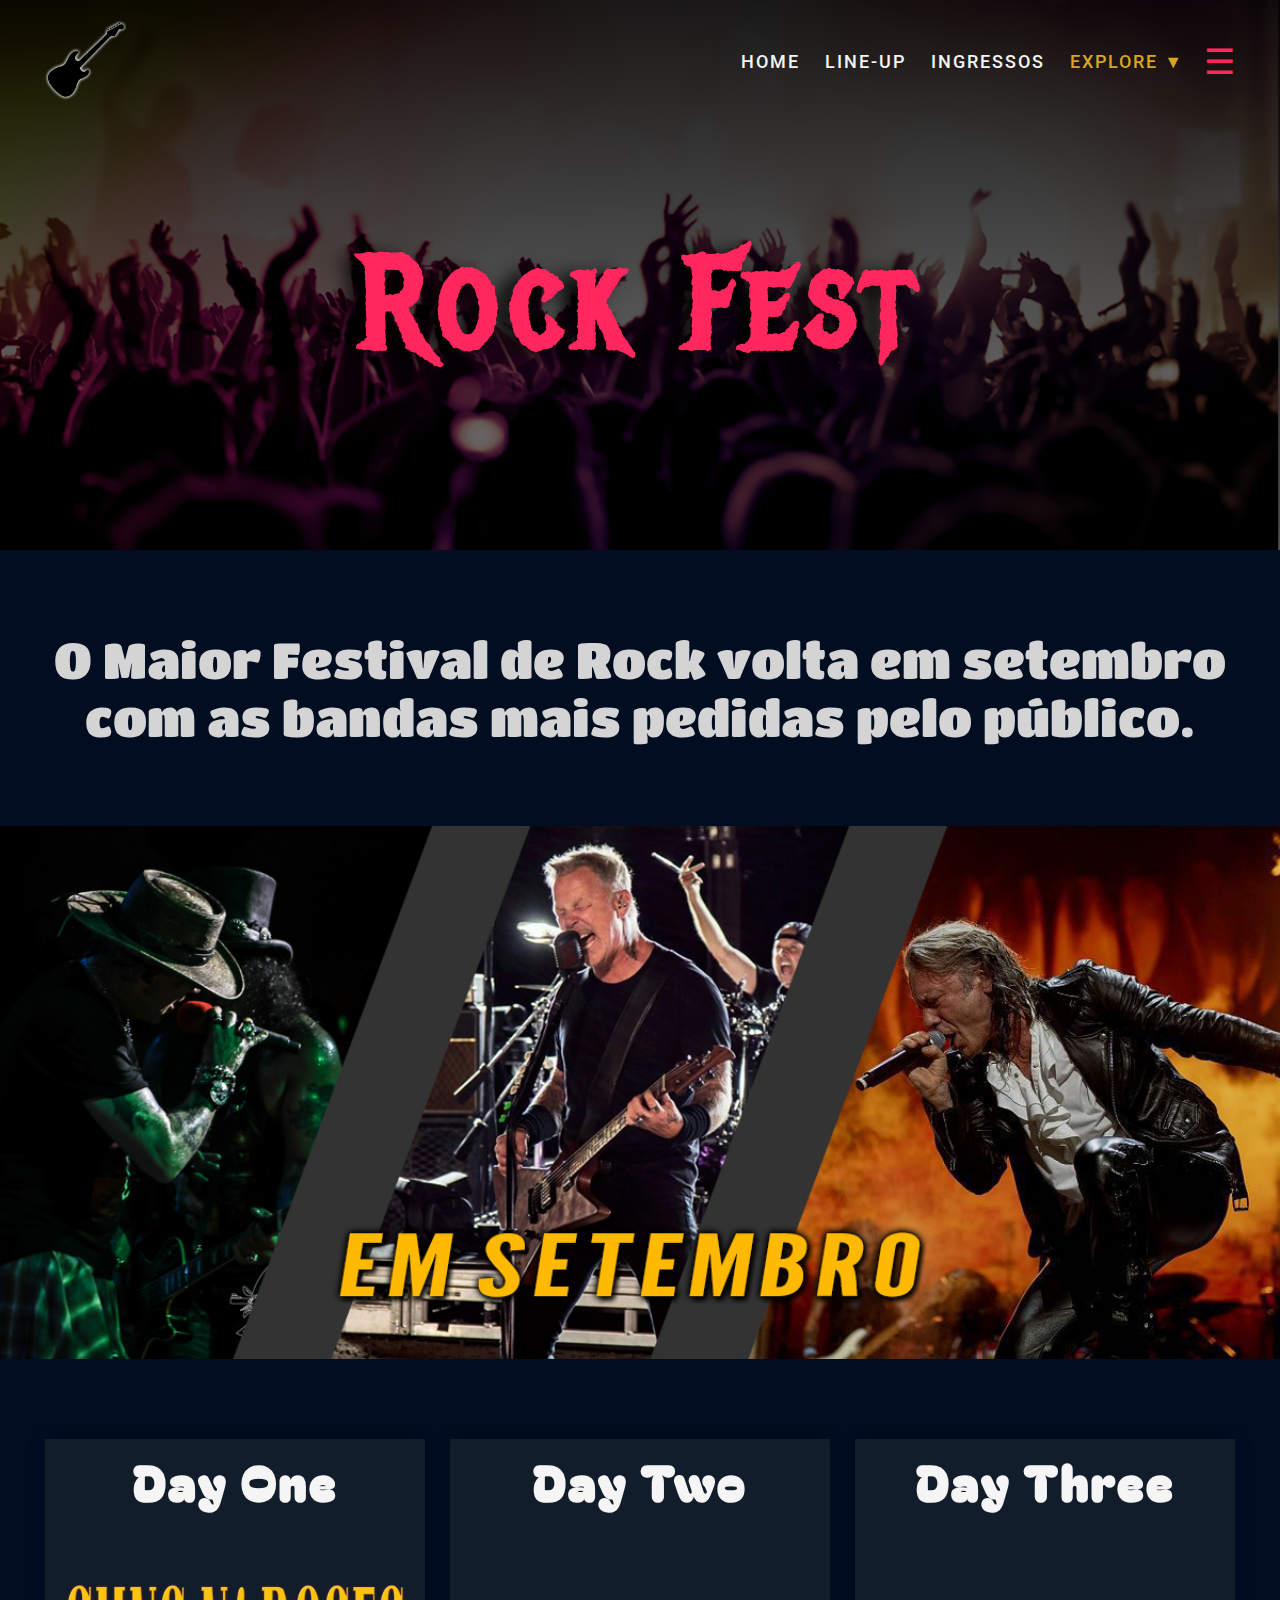
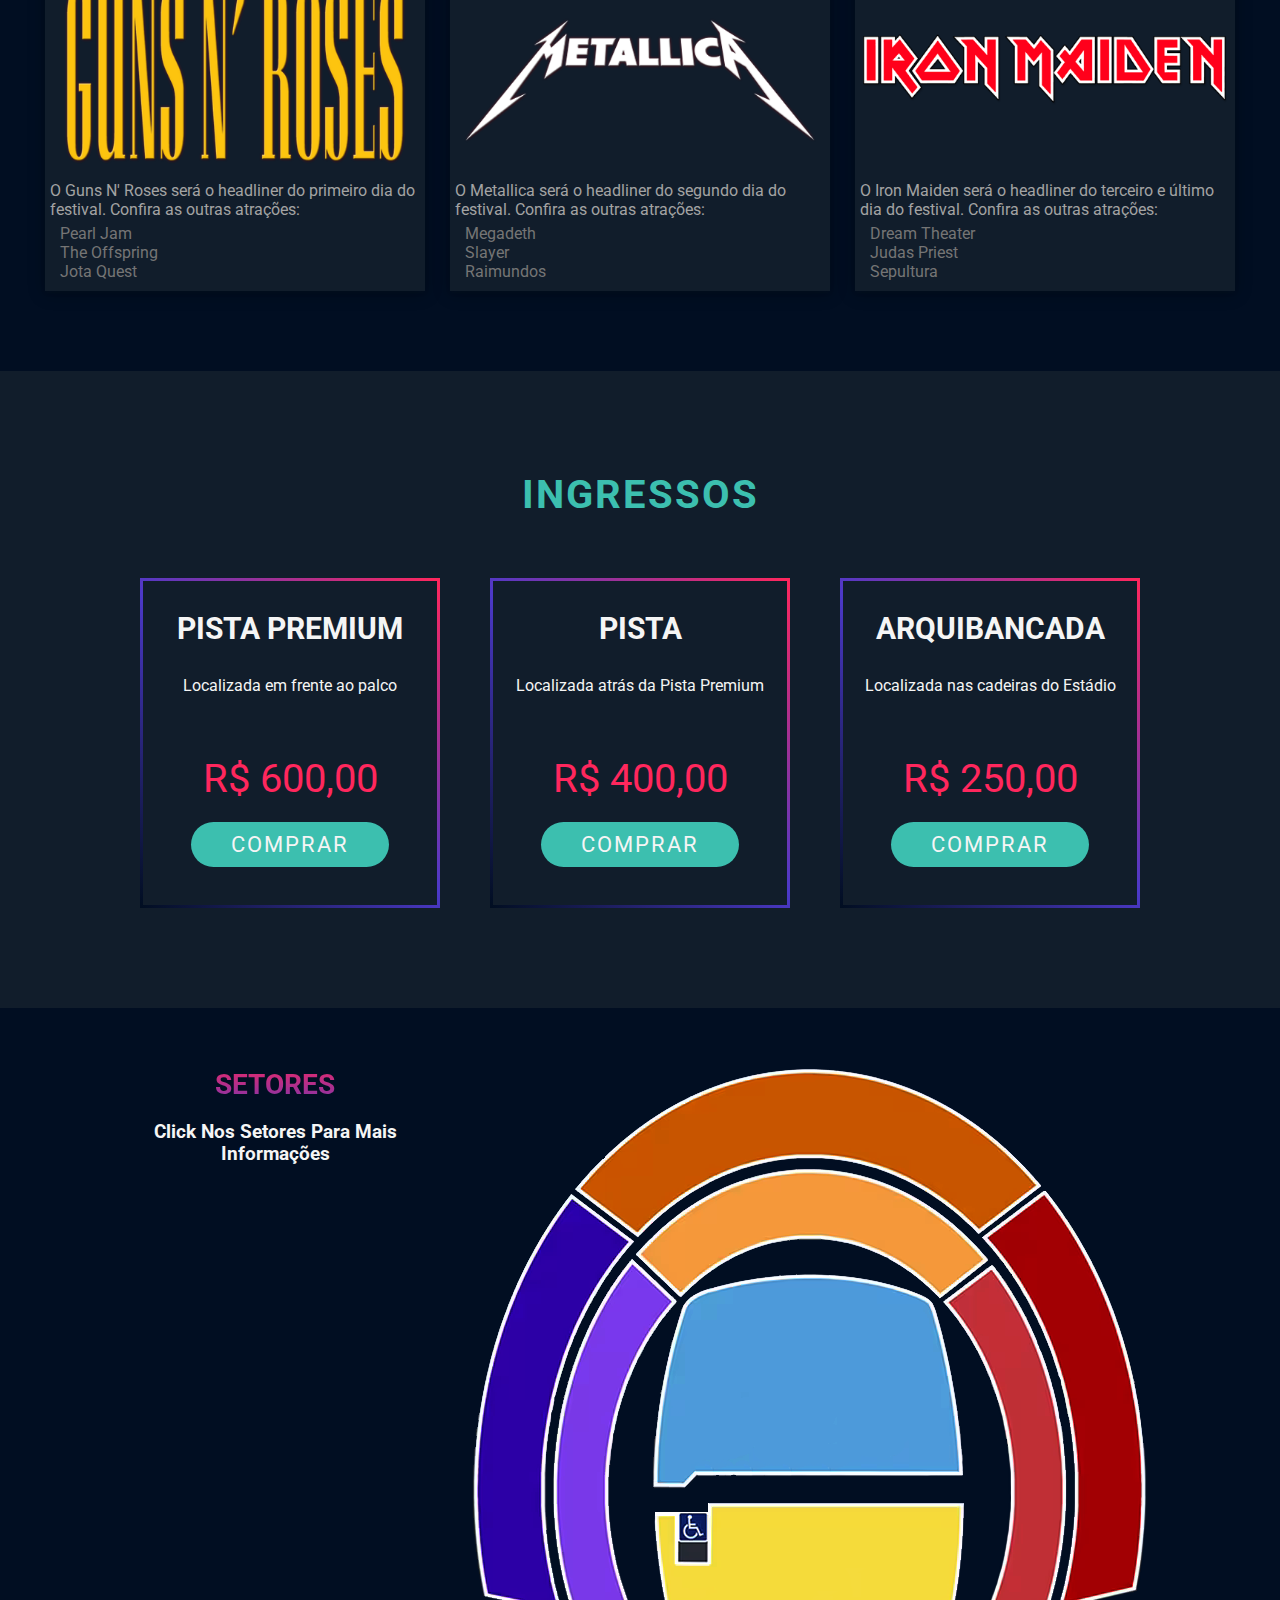
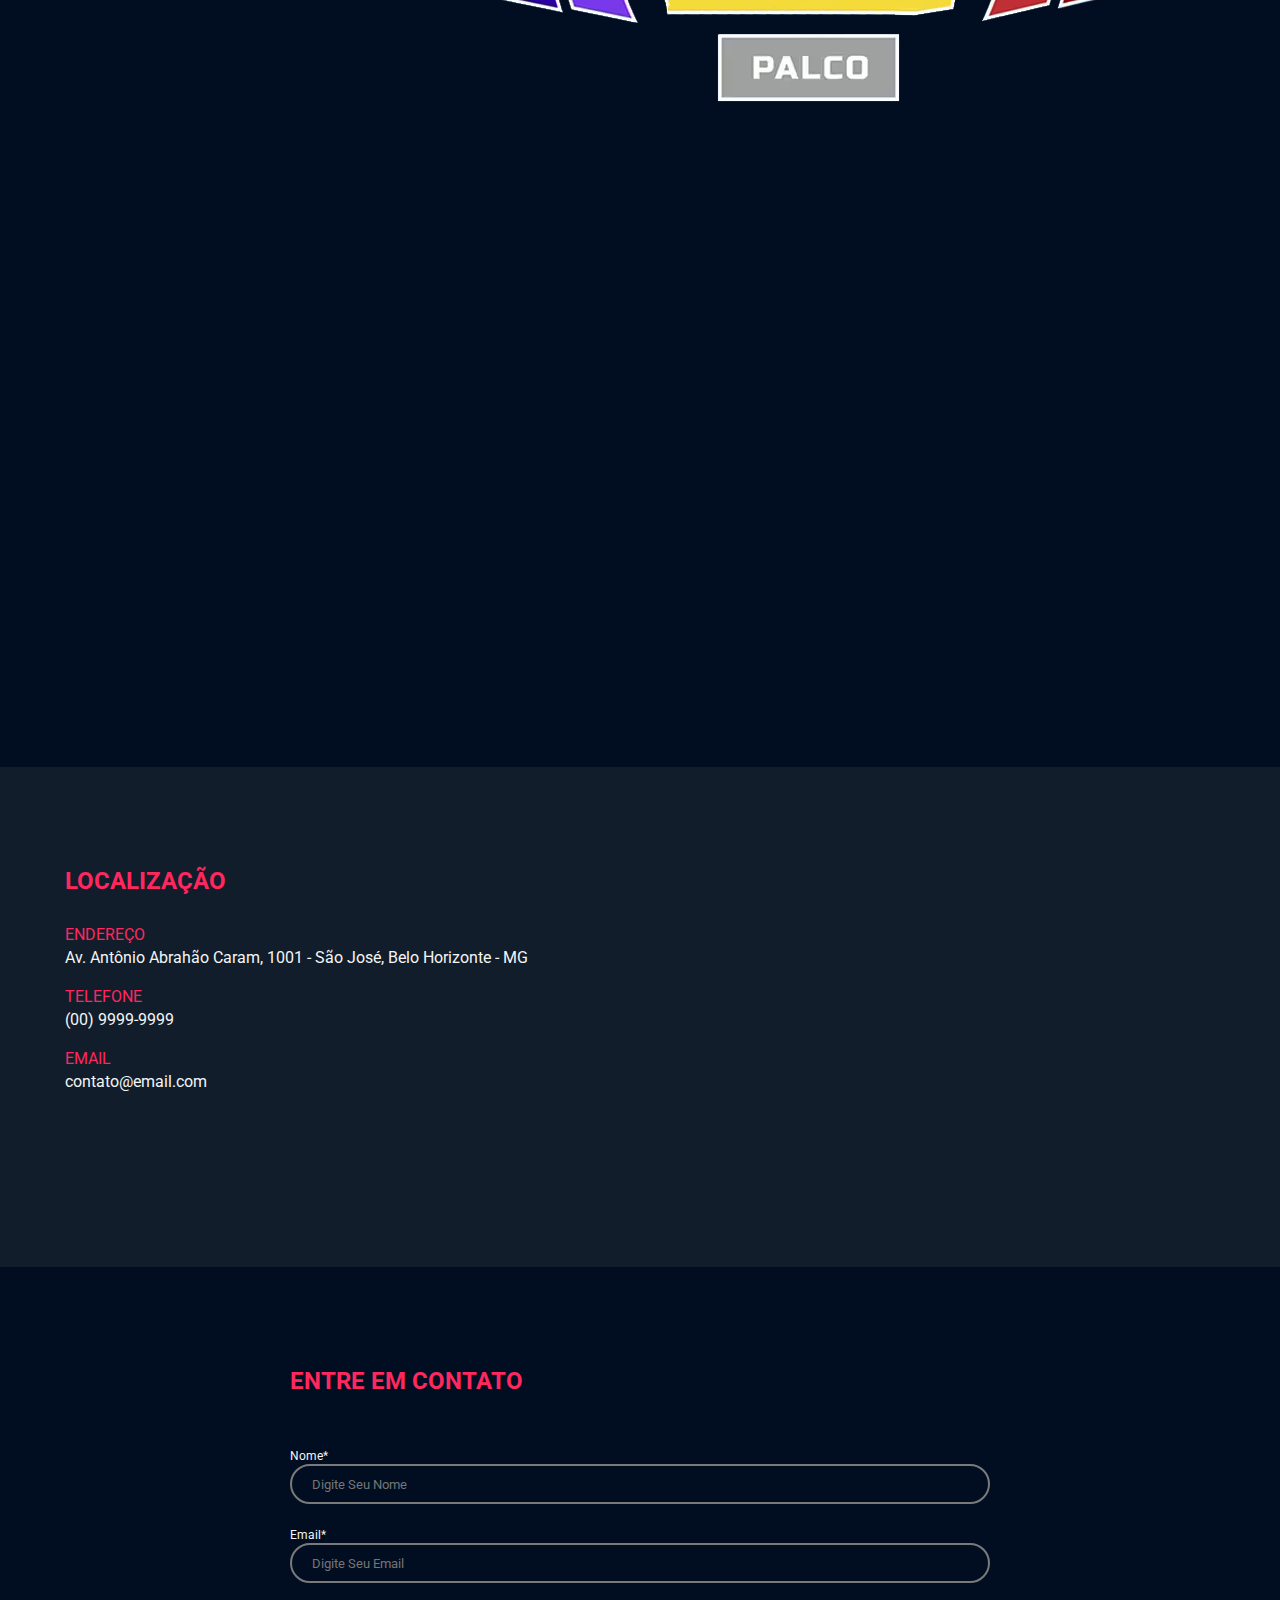
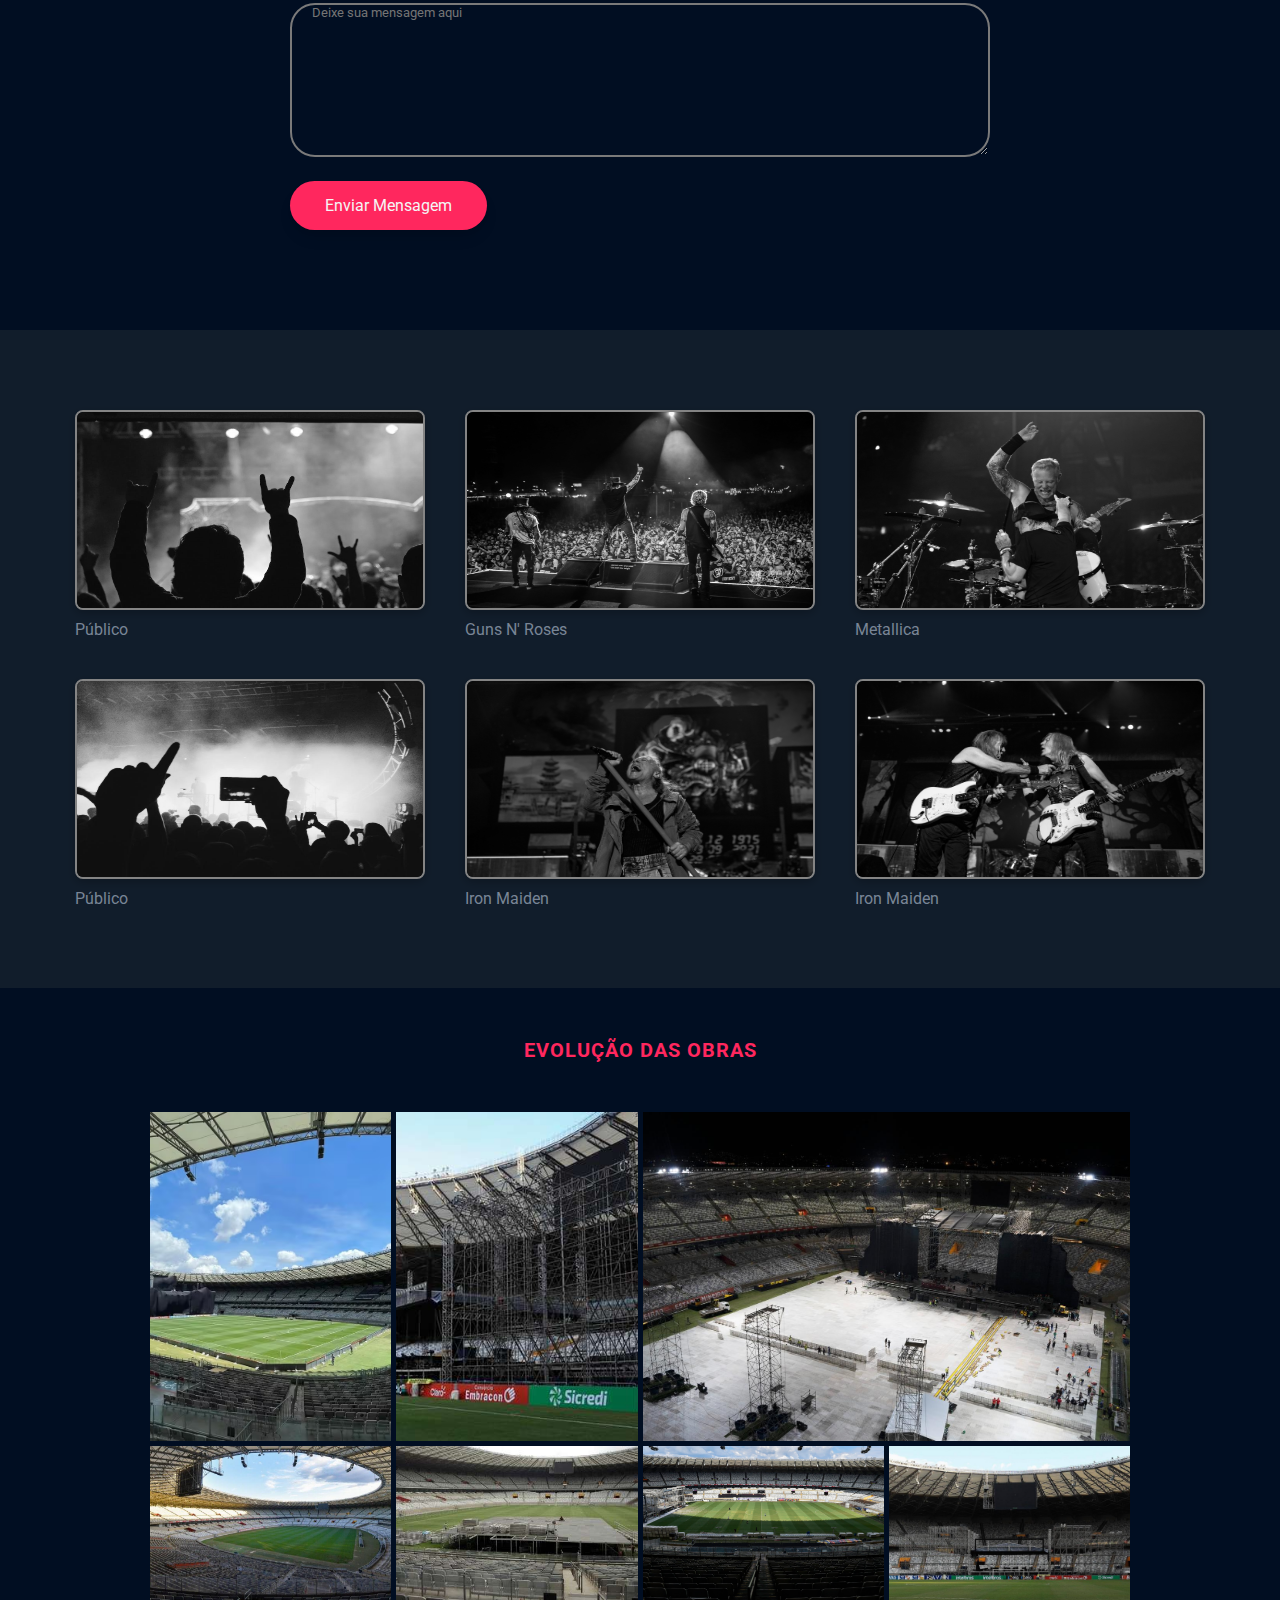
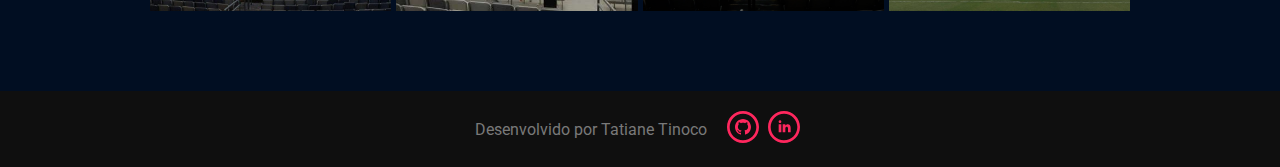
<file: index.html>
<!DOCTYPE html>
<html lang="pt-br">
<head>
  <meta charset="UTF-8">
  <meta name="viewport" content="width=device-width, initial-scale=1.0">
  <link rel="stylesheet" href="./assests/css/responsive.css">
  <link rel="stylesheet" href="./assests/css/style.css">
  <script src="./assests/js/script.js" defer></script>
  <meta name='description' content='O Maior Festival De Rock Do País'>
  <meta name='keywords' content='musica, festival, rock'>
  <meta name='robots' content='index, nofollow'>
  <meta name="author" content="Tatiane Tinoco">
  <title>Rock Fest</title>
</head>
<body>
  <header class="header">
    <section class="header__nav" id="home">
      <div class="header__logo">
        <a href="./index.html"><img class="logo__img" src="./assests/img/logotipo.png" alt="logotipo"></a>
      </div>

      <div class="menu__content">
        <nav id="menu" class="header__menu menu-show">
          <ul class="header_links">
            <li class="header__menu__link"><a href="#home">Home</a></li>
            <li class="header__menu__link"><a href="#bandas">Line-Up</a></li>
            <li class="header__menu__link"><a href="#ingressos">Ingressos</a></li>
            <div class="dropdown">
              <li class="header__menu__link" ><a class="drop__menu" href="#">Explore &#9660;</a></li>
              <div class="dropdown-content">
                <li class="drop__menu__itens"><a href="#local">Local</a></li>
                <li class="drop__menu__itens"><a href="#mapa">Mapa Do Show</a></li>
                <li class="drop__menu__itens"><a href="#fotos">Galeria</a></li>
                <li class="drop__menu__itens"><a href="#contato">Contato</a></li>
              </div>
            </div>
          </ul>
        </nav>
        <div class="menu-icon" onclick="mostrarMenu()">&#9776;</div>
      </div>
    </section>

    <section class="header__title">
      <h1 id="titulo">
        Rock Fest
      </h1>
    </section>

  </header>

  <main class="main">

    <section class="intro">
      <div class="intro__texto">
        <p>O Maior Festival de Rock volta em setembro com as bandas mais pedidas pelo público.</p>
      </div>
      <div class="w3-content w3-section" >
        <img class="mySlides" src="./assests/img/img-banner-01.jpg" style="width:100%">
        <img class="mySlides" src="./assests/img/img-banner-02.jpg" style="width:100%">
        <img class="mySlides" src="./assests/img/img-banner-03.jpg" style="width:100%">
      </div>
    </section>

    <section class="lineup" id="bandas">
      <div class="lineup__conteudo">
        <div class="lineup__card">
          <h2 class="lineup__title">Day One</h2>
          <div>
            <img class="lineup__img" src="./assests/img/img-band-guns-n-roses.png" alt="Logo Banda Guns N' Roses">
            <p class="lineup__description">O Guns N' Roses será o headliner do primeiro dia do festival. Confira as outras atrações:</p>
            <ul class="lineup__lista">
              <li>Pearl Jam</li>
              <li>The Offspring</li>
              <li>Jota Quest</li>
            </ul>
          </div>
        </div>
  
        <div class="lineup__card">
          <h2 class="lineup__title">Day Two</h2>
          <div>
            <img class="lineup__img" src="./assests/img/img-band-metallica.png" alt="Logo Banda Metallica">
            <p class="lineup__description">O Metallica será o headliner do segundo dia do festival. Confira as outras atrações:</p>
            <ul class="lineup__lista">
              <li>Megadeth</li>
              <li>Slayer</li>
              <li>Raimundos</li>
            </ul>
          </div>
        </div>
  
        <div class="lineup__card">
          <h2 class="lineup__title">Day Three</h2>
          <div>
            <img class="lineup__img" src="./assests/img/img-band-iron-maiden.png" alt="Logo Banda Metallica">
            <p class="lineup__description">O Iron Maiden será o headliner do terceiro e último dia do festival. Confira as outras atrações:</p>
            <ul class="lineup__lista">
              <li>Dream Theater</li>
              <li>Judas Priest</li>
              <li>Sepultura</li>
            </ul>
          </div>
        </div>
      </div>
    </section>

    <section class="ingresso" id="ingressos">
      <h2 class="ingresso__title">Ingressos</h2>

      <div class="ingresso__cards">
        <div class="ingresso__conteudo">
          <h3 class="ingresso__tipo">Pista Premium</h3>
          <P class="ingresso__descricao">Localizada em frente ao palco</P>
          <p class="ingresso__valor">R$ 600,00</p>
          <button class="ingresso__btn"><a href="https://www.ingresso.com/" target="_blank" rel="noopener noreferrer">Comprar</a></button>
        </div>
  
        <div class="ingresso__conteudo">
          <h3 class="ingresso__tipo">Pista</h3>
          <P class="ingresso__descricao">Localizada atrás da Pista Premium</P>
          <p class="ingresso__valor">R$ 400,00</p>
          <button class="ingresso__btn"><a href="https://www.ingresso.com/" target="_blank" rel="noopener noreferrer">Comprar</a></button>
        </div>
  
        <div class="ingresso__conteudo">
          <h3 class="ingresso__tipo">Arquibancada</h3>
          <P class="ingresso__descricao">Localizada nas cadeiras do Estádio</P>
          <p class="ingresso__valor">R$ 250,00</p>
          <button class="ingresso__btn"><a href="https://www.ingresso.com/" target="_blank" rel="noopener noreferrer">Comprar</a></button>
        </div>
      </div>
    </section>

    <section id="mapa" class="mapa__show">

      <div class="mapa__show__content">
        <iframe class="mapa__show__iframe" src="./mapa.html" frameborder="0" name="janela" scrolling="no"></iframe>
        <div>
          <figure class="mapa__show__img">
            <img src="./assests/img/mapa-do-palco.png" alt="Mapa de setores do show" usemap="#mapaDoShow">
          </figure>
          
          <map name="mapaDoShow">
            <area shape="rect" coords="195,450,490,558" href="./mapa.html#setor__premium" alt="Setor Pista Premium" title="Pista Premium" target="janela">
            <area shape="rect" coords="212,244,465,409" href="./mapa.html#setor__pista" alt="Setor Pista" title="Pista" target="janela">
            <area shape="poly" coords="528,208,592,358,587,541,515,560,545,378,483,242" href="./mapa.html#setor__cadeira__infLeste" alt="Setor Cadeira Inferior Leste" title="Cadeira Inferior Leste" target="janela">
            <area shape="poly" coords="208,244,145,294,169,557,102,548,92,370,163,200" href="./mapa.html#setor__cadeira__infOeste" alt="Setor Cadeira Inferior Oeste" title="Cadeira Inferior Oeste" target="janela">
            <area shape="poly" coords="580,138,670,310,676,533,590,548,620,419,583,270,522,177" href="./mapa.html#setor__cadeira__supLeste" alt="Cadeira Superior Leste" title="Cadeira Superior Leste" target="janela">
            <area shape="poly" coords="169,181,103,284,74,411,93,547,13,537,12,373,48,242,109,135" href="./mapa.html#setor__cadeira__supOeste" alt="Cadeira Superior Oeste" title="Cadeira Superior Oeste" target="janela">
            <area shape="poly" coords="176,194,281,119,406,118,523,201,475,242,390,183,298,179,216,238" href="./mapa.html#setor__cadeira__infNorte" alt="Cadeira Inferior Norte" title="Cadeira Inferior Norte" target="janela">
            <area shape="poly" coords="107,127,261,20,437,23,574,125,515,178,400,104,280,106,173,179" href="./mapa.html#setor__cadeira__supNorte" alt="Cadeira Superior Norte" title="Cadeira Superior Norte" target="janela">
          </map>
        </div>
      </div>

    </section>

    <section class="video">
      <div class="video__conteudo">
        <iframe width="100%" height="600" src="https://www.youtube.com/embed/vsnAY2Z748Q" title="YouTube video player" frameborder="0" allow="accelerometer; autoplay; clipboard-write; encrypted-media; gyroscope; picture-in-picture; web-share" allowfullscreen></iframe>
      </div>
    </section>
    
    <section class="local" id="local">
      <div class="local__conteudo">
        <div class="local__localizacao">
          <h2 class="local__titulo">Localização</h2>
            <div class="local__info">
              <p class="local__subtitulo">Endereço</p>
              <p>Av. Antônio Abrahão Caram, 1001 - São José, Belo Horizonte - MG</p>
            </div>
            <div class="local__info">
              <p class="local__subtitulo">Telefone</p>
              <p>(00) 9999-9999</p>
            </div>
            <div class="local__info">
              <p class="local__subtitulo">Email</p>
              <p>contato@email.com</p>
            </div>
        </div>
   
        <div class="local__mapa">
          <iframe src="https://www.google.com/maps/embed?pb=!1m18!1m12!1m3!1d3752.3872866559145!2d-43.97370642479117!3d-19.865861936314538!2m3!1f0!2f0!3f0!3m2!1i1024!2i768!4f13.1!3m3!1m2!1s0xa690f71348ff6d%3A0x35b9453242d27588!2zTWluZWlyw6Nv!5e0!3m2!1spt-BR!2sbr!4v1691377047409!5m2!1spt-BR!2sbr" width="100%" height="100%" style="border:0;" allowfullscreen="" loading="lazy" referrerpolicy="no-referrer-when-downgrade"></iframe>
        </div>
      </div>
    </section>

    <section class="contato" id="contato">
      <div class="contato__conteudo">
        <form action="">
          <h2 id="contato__titulo">Entre em contato</h2>
          <div>
            <label class="label__contato" for="nome">Nome*</label>
            <input class="input__contato" type="text" name="nome" id="nome" required minlength="4" maxlength="30" placeholder="Digite Seu Nome">
          </div>
          <div>
            <label class="label__contato" for="email" id="email">Email*</label>
            <input class="input__contato" type="email" name="email" id="email" required placeholder="Digite Seu Email">
          </div>
          <div>
            <textarea class="msg__contato" id="message" required minlength="30" maxlength="300" placeholder="Deixe sua mensagem aqui" cols="40" rows="10"></textarea>
          </div>
          <button id="btn__contato" type="submit">Enviar Mensagem</button>
        </form>
      </div>
     
    </section>

    <section class="galeria__fotos" id="fotos">
      <div class="galeria__container">
        <div>
          <img class="galeria__foto" src="./assests/img/img-galeria-foto01.jpeg" alt="público show de rock">
          <p class="desc__foto">Público</p>
        </div>
        <div>
          <img class="galeria__foto" src="./assests/img/img-galeria-foto02.jpg" alt="show do guns n roses">
          <p class="desc__foto">Guns N' Roses</p>
        </div>

        <div>
          <img class="galeria__foto" src="./assests/img/img-galeria-foto03.jpg" alt="show Metallica">
          <p class="desc__foto">Metallica</p>
        </div>
        
        <div>
          <img class="galeria__foto" src="./assests/img/img-galeria-foto04.jpeg" alt="público">
          <p class="desc__foto">Público</p>
        </div>
        
        <div>
          <img class="galeria__foto" src="./assests/img/img-galeria-foto05.jpg" alt="show iron maiden">
          <p class="desc__foto">Iron Maiden</p>
        </div>
        
        <div>
          <img class="galeria__foto" src="./assests/img/img-galeria-foto06.jpg" alt="show iron maiden">
          <p class="desc__foto">Iron Maiden</p>
        </div>
      </div>
    </section>

    <section class="grid__gallery">
      <h3 class="grid__gallery__titulo">Evolução Das Obras</h3>
      <div class="grid-container">
        <div class="item1"><img class="grid__gallery__img" src="./assests/img/img-mineirao-01.jpg" alt=""></div>
        <div class="item2"><img class="grid__gallery__img" src="./assests/img/img-mineirao-02.gif" alt=""></div>
        <div class="item3"><img class="grid__gallery__img" src="./assests/img/img-mineirao-03.jpg" alt=""></div>  
        <div class="item4"><img class="grid__gallery__img" src="./assests/img/img-mineirao-04.jpeg" alt=""></div>
        <div class="item5"><img class="grid__gallery__img" src="./assests/img/img-mineirao-05.jpg" alt=""></div>
        <div class="item6"><img class="grid__gallery__img" src="./assests/img/img-mineirao-06.jpg" alt=""></div> 
        <div class="item7"><img class="grid__gallery__img" src="./assests/img/img-mineirao-07.jpeg" alt=""></div> 
      </div>
    </section>

  </main>

  <footer class="footer">
    <div class="footer__desenvolvedora">
      Desenvolvido por Tatiane Tinoco
    </div>

    <div class="footer__social__media">
      <a href="https://github.com/tatianetinoco" target="_blank" class="footer__link" title="Me acompanhe no Github"><img class="icone" src="./assests/img/github.svg" alt=""></a>
      <a href="https://www.linkedin.com/in/tatianetinoco/" target="_blank" class="footer__link" title="Me acompanhe no linkedin"><img class="icone" src="./assests/img/linkedin.svg" alt=""></a>
    </div>
  </footer>
  
</body>
</html>
</file>
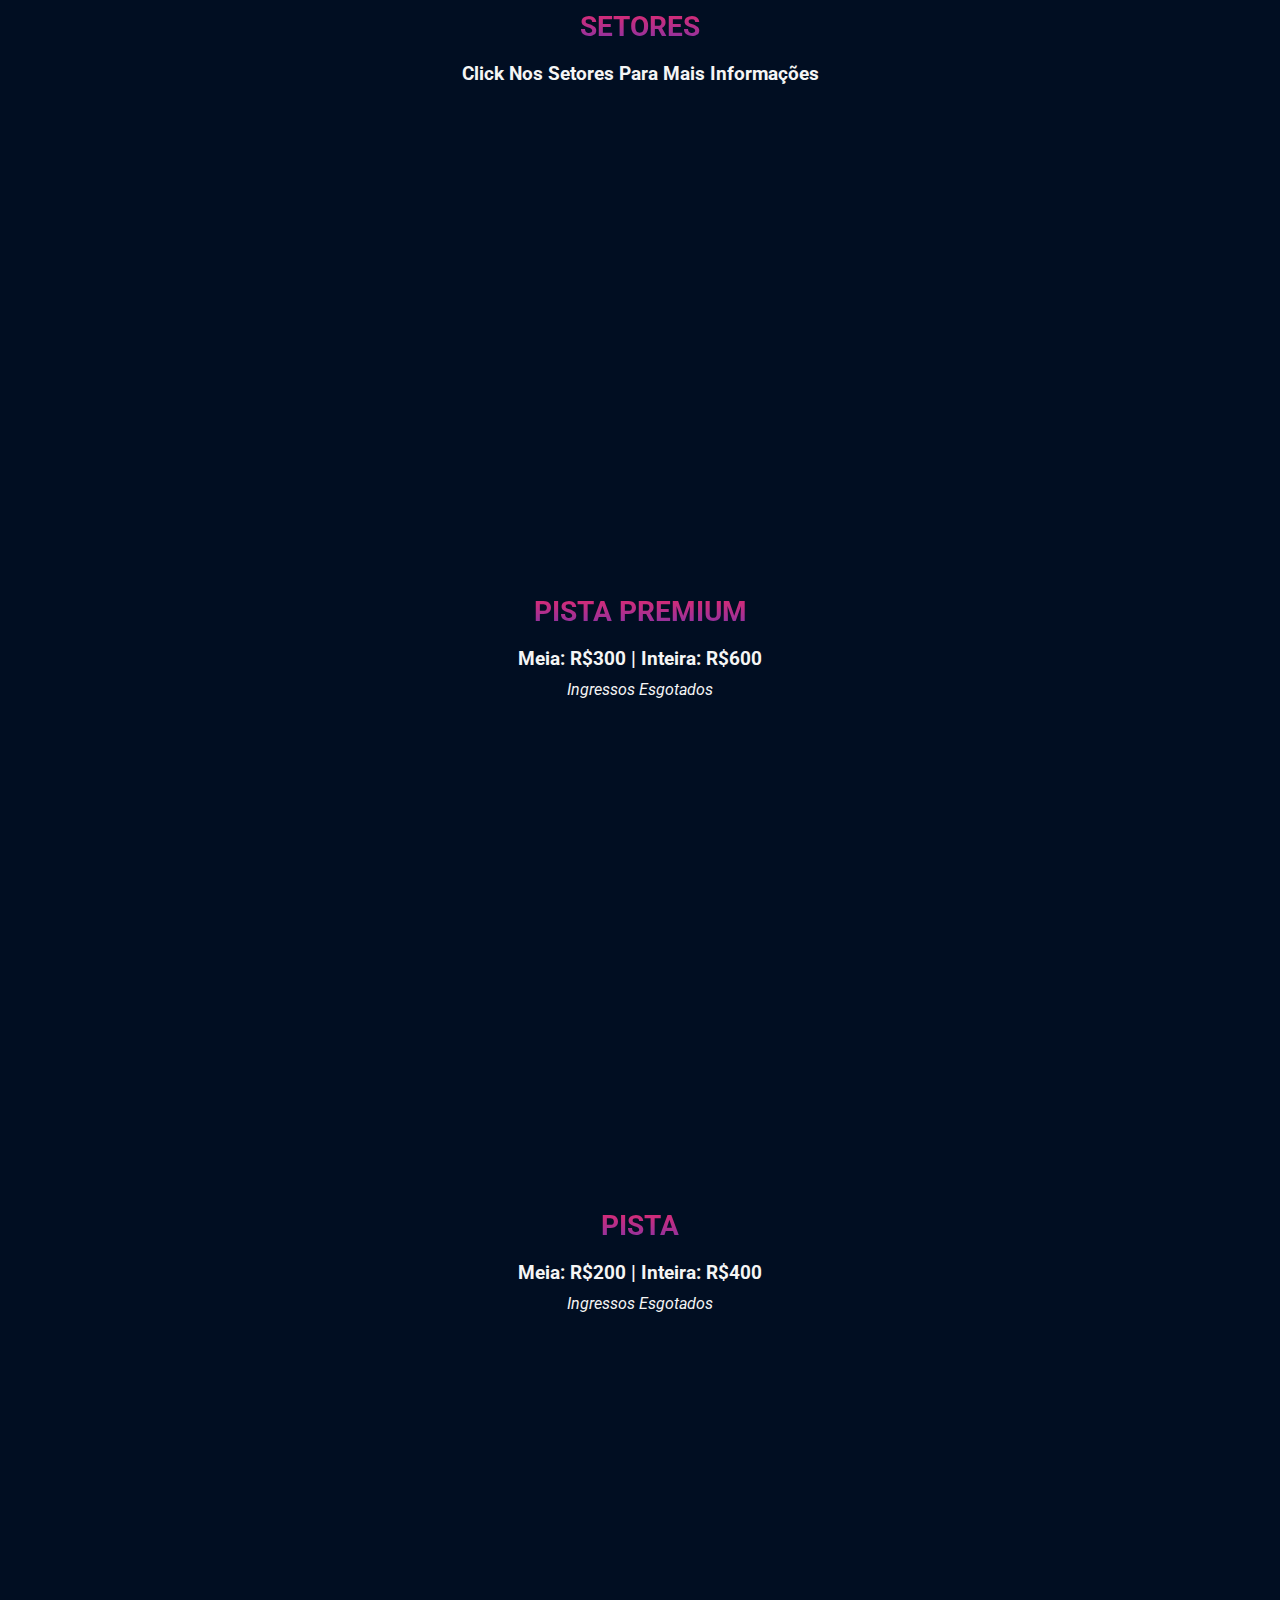
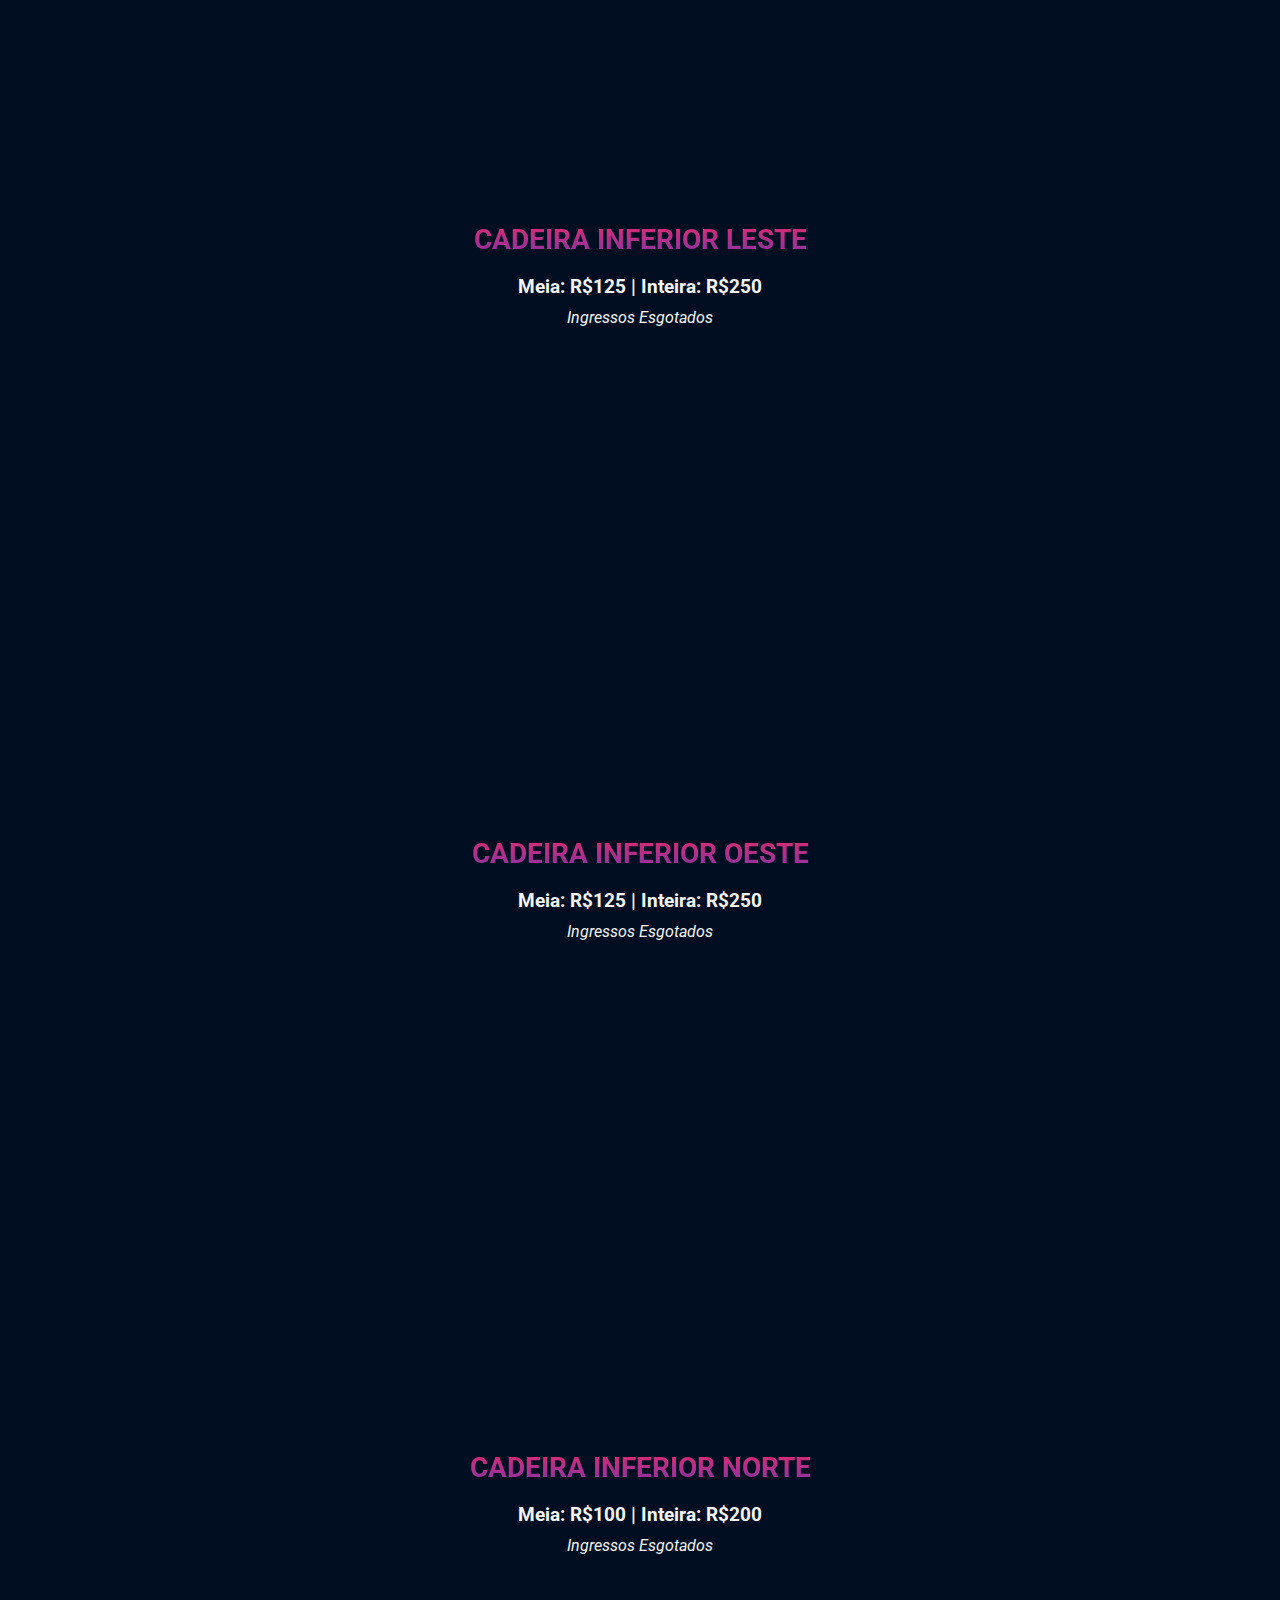
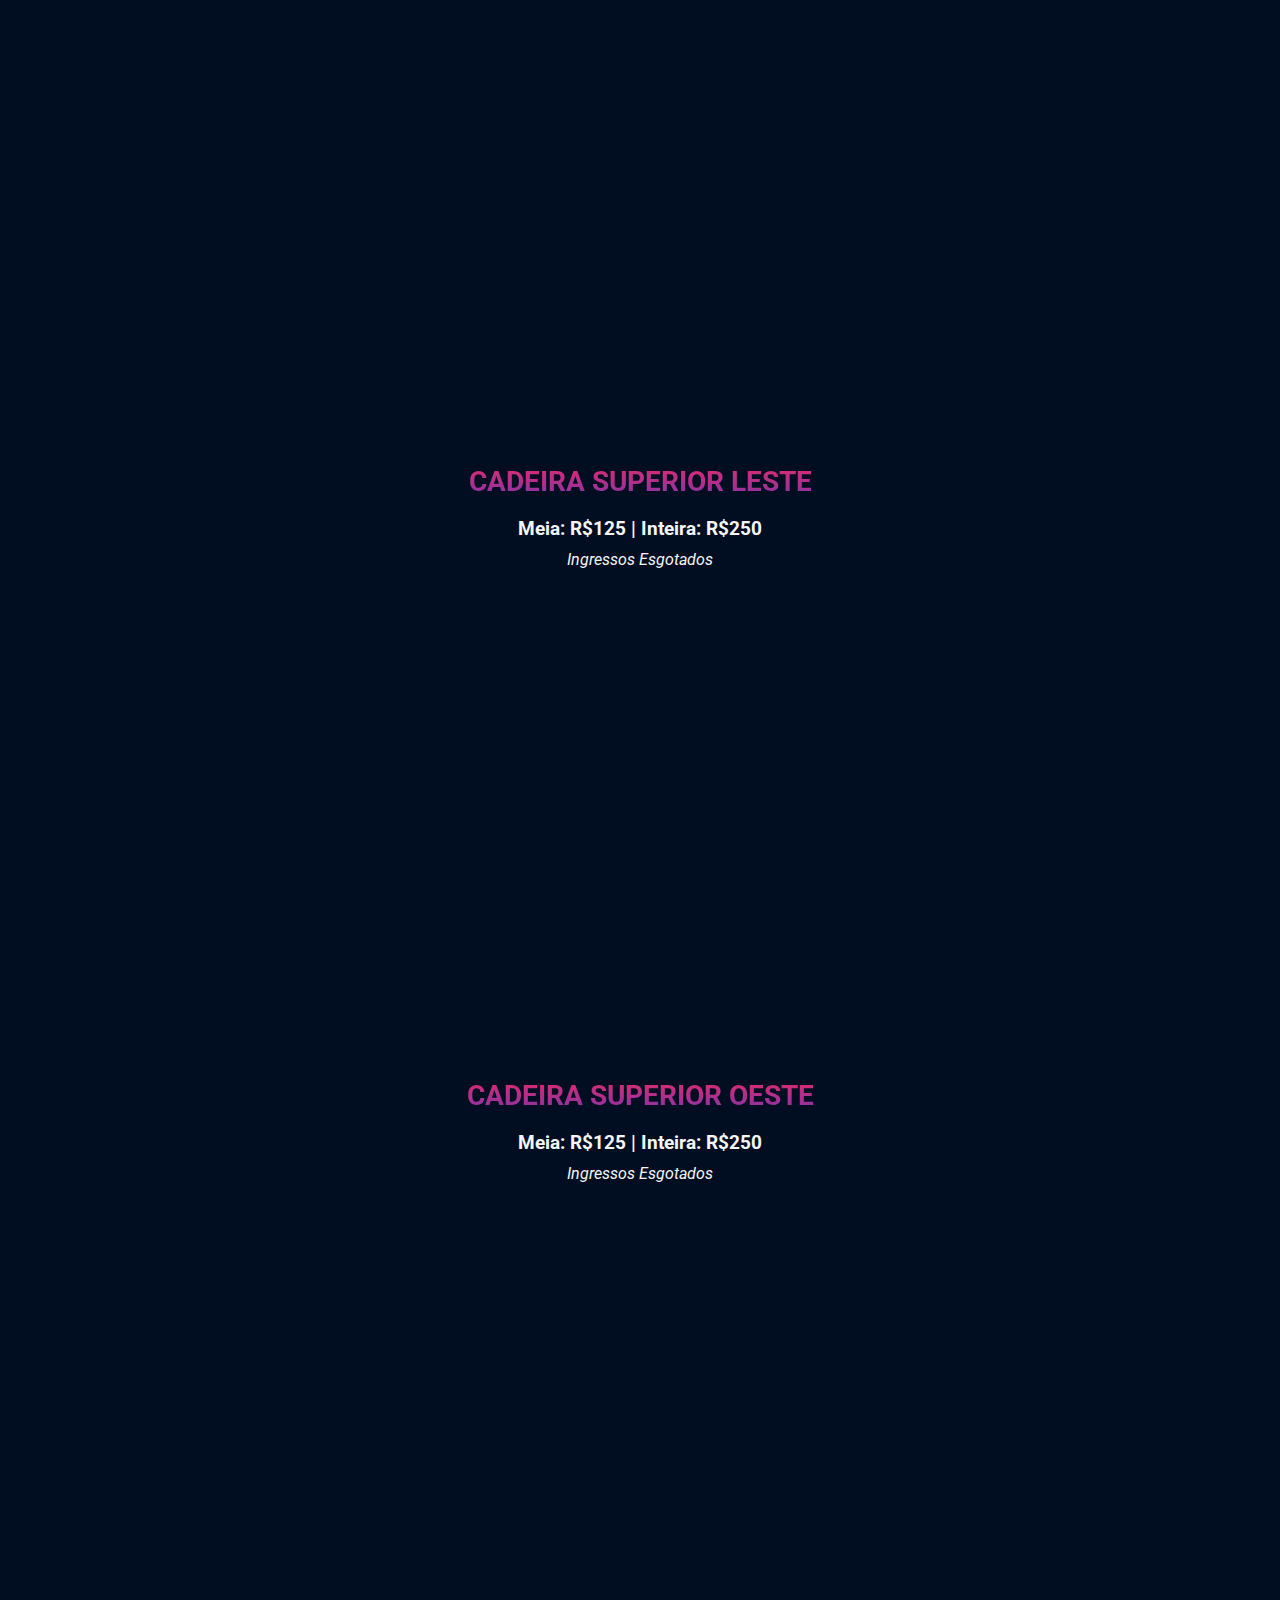
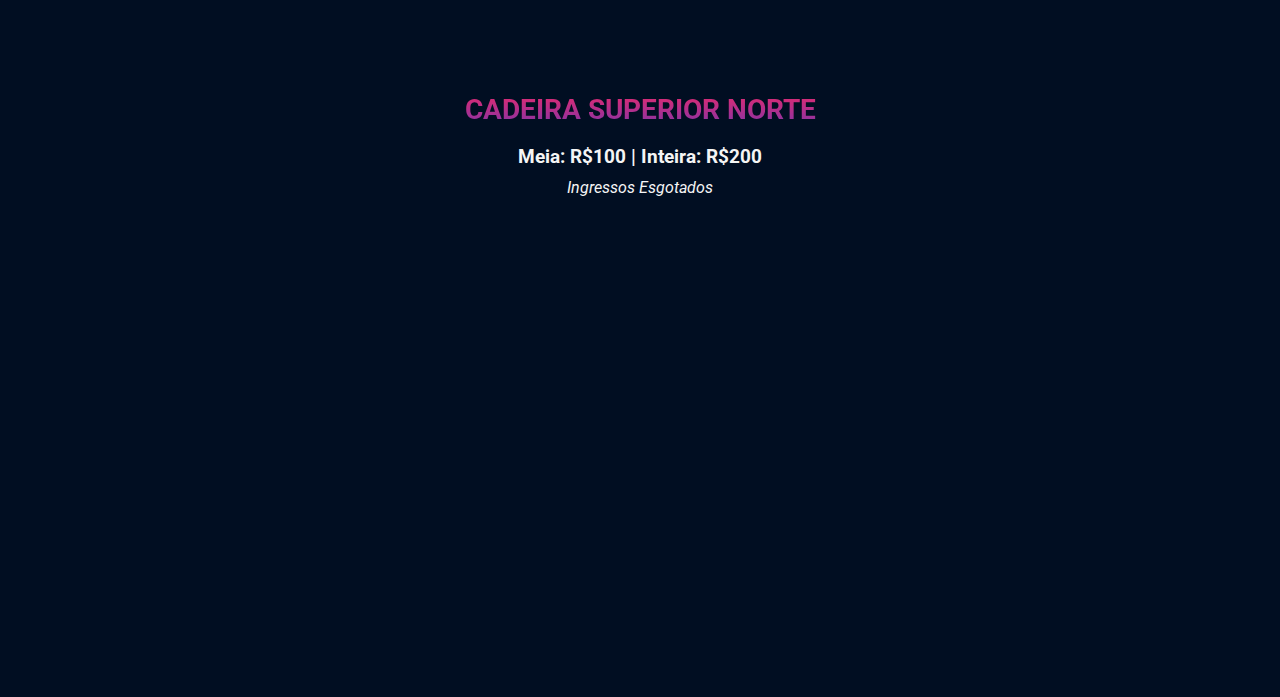
<file: mapa.html>
<!DOCTYPE html>
<html lang="pt-br">
<head>
  <meta charset="UTF-8">
  <meta name="viewport" content="width=device-width, initial-scale=1.0">
  <link rel="stylesheet" href="./assests/css/style.css">
  <title>Rock Fest</title>
</head>
<body>

  <section class="setores__mapa">
    <div class="setores__mapa__item" id="setores">
      <h2 class="titulo__item">Setores</h2>
      <h3>Click Nos Setores Para Mais Informações</h3>
    </div>

    <div class="setores__mapa__item" id="setor__premium">
      <h2 class="titulo__item">Pista Premium</h2>
      <h3>Meia: R$300 | Inteira: R$600</h3>
      <p>Ingressos Esgotados</p>
    </div>

    <div class="setores__mapa__item" id="setor__pista">
      <h2 class="titulo__item">Pista</h2>
      <h3>Meia: R$200 | Inteira: R$400</h3>
      <p>Ingressos Esgotados</p>
    </div>

    <div class="setores__mapa__item" id="setor__cadeira__infLeste">
      <h2 class="titulo__item">Cadeira Inferior Leste</h2>
      <h3>Meia: R$125 | Inteira: R$250</h3>
      <p>Ingressos Esgotados</p>
    </div>

    <div class="setores__mapa__item" id="setor__cadeira__infOeste">
      <h2 class="titulo__item">Cadeira Inferior Oeste</h2>
      <h3>Meia: R$125 | Inteira: R$250</h3>
      <p>Ingressos Esgotados</p>
    </div>

    <div class="setores__mapa__item" id="setor__cadeira__infNorte">
      <h2 class="titulo__item">Cadeira Inferior Norte</h2>
      <h3>Meia: R$100 | Inteira: R$200</h3>
      <p>Ingressos Esgotados</p>
    </div>

    <div class="setores__mapa__item" id="setor__cadeira__supLeste">
      <h2 class="titulo__item">Cadeira Superior Leste</h2>
      <h3>Meia: R$125 | Inteira: R$250</h3>
      <p>Ingressos Esgotados</p>
    </div>

    <div class="setores__mapa__item" id="setor__cadeira__supOeste">
      <h2 class="titulo__item">Cadeira Superior Oeste</h2>
      <h3>Meia: R$125 | Inteira: R$250</h3>
      <p>Ingressos Esgotados</p>
    </div>

    <div class="setores__mapa__item" id="setor__cadeira__supNorte">
      <h2 class="titulo__item">Cadeira Superior Norte</h2>
      <h3>Meia: R$100 | Inteira: R$200</h3>
      <p>Ingressos Esgotados</p>
    </div>

  </section>
  
</body>
</html>
</file>
<file: assests/css/responsive.css>
@media (max-width: 1200px) {
  .lineup__conteudo {
    flex-wrap: wrap;
  }
}

@media (max-width: 1100px) {
  .ingresso__cards {
    flex-wrap: wrap;
  }

  .mapa__show__content{
    flex-direction: column;
    align-items: center;
  }

  .mapa__show__img img{
    width: 100%;
    padding: 0 10px;
  }

  .local__conteudo{
    flex-direction: column;
  }

}

@media (max-width: 768px) {

  .header__menu{
      display: none;
    } 

  .menu-show {
    display: flex;
  }

  .menu__content{
    flex-direction: column-reverse;
    justify-content: center;
    align-items: center;
    justify-self: center;
  }

  .menu-icon{
    /* display: block; */
    font-size: 35px;
    cursor: pointer;
    position: absolute;
    right: 10px;
    top: 10px;
  } 
  

  .header_links{
    flex-direction: column;
    padding: 20px 30px 0;
    position: absolute;
    right: 10px;
  }

  .header__menu__link{
    padding-bottom: 10px;
  }

  #titulo{
    font-size: 80px;
    margin-bottom: 100px;
    padding: 0 10px;
  }

  .intro__texto p{
    font-size: 35px;
  }
}

@media (max-width: 400px) {
  #titulo{
    font-size: 70px;
    padding: 0 10px;
  }
}
</file>
<file: assests/css/style.css>
@import url('https://fonts.googleapis.com/css2?family=Roboto:ital,wght@0,100;0,300;0,400;0,500;0,700;0,900;1,100;1,300;1,400;1,500;1,700;1,900&display=swap');
@import url('https://fonts.googleapis.com/css2?family=Metal+Mania&display=swap');

@import url('https://fonts.googleapis.com/css2?family=Titan+One&display=swap');

@import url('https://fonts.googleapis.com/css2?family=Bagel+Fat+One&display=swap');

* {
  margin: 0;
  padding: 0;
  color: whitesmoke;
  box-sizing: border-box;
  font-family: Roboto, Arial, Helvetica, sans-serif;
}

body{
  background-color: #010e22;
}

.header{
  background-color: #010e22;
  background-image: linear-gradient( rgba(0,0,0,0.9),rgba(0,0,0,0.5)), url(../img/img-bg.png);
  background-size: cover;
  background-position: center;
  height: 550px;
  text-align: center;
}

.header__nav{
  display: flex;
  justify-content: space-between;
  padding: 20px 5px;
  max-width: 1200px;
  margin: 0 auto;
}

.header_links{
  display: flex;
  font-size: 18px;
  font-weight: 500;
  gap: 25px;
  color: whitesmoke;
}

.header__menu__link{
  text-decoration: none;
  text-transform: uppercase;
  letter-spacing: 2px;
  list-style: none;
  transition: all 0.2s;
}
.header__menu__link a{
  text-decoration: none;
}

.header__menu__link:hover{
  cursor: pointer;
  color: #ff275e;
  text-decoration: overline 5px;
}

.menu__content{
  display: flex;
  align-items: center;
  gap: 20px;
}

.menu-icon{
  font-size: 35px;
  color: #ff275d; 
} 

/* Dropdown */

.drop__menu{
  color: goldenrod;
}

.drop__menu:hover{
  color: whitesmoke;
}

.drop__menu__itens{
  text-decoration: none;
  text-transform: uppercase;
  letter-spacing: 2px;
  list-style: none;
}

.drop__menu__itens a:hover{
  color: goldenrod;
}

.dropdown {
  position: relative;
  display: inline-block;
}

.dropdown-content {
  display: none;
  position: absolute;
  background-color: #00000034;
  min-width: 160px;
  box-shadow: 0px 8px 16px 0px rgba(0,0,0,0.2);
  z-index: 1;
}

.dropdown-content a {
  padding: 12px 16px;
  text-decoration: none;
  display: block;
}

.dropdown-content a:hover {background-color: #00000086}

.dropdown:hover .dropdown-content {
  display: block;
}

.logo__img{
  height: 80px;
}

.header__title{
  margin-top: 100px;
  font-family: 'Metal Mania', cursive;
  text-shadow: -15px 5px 20px #000000;
}

.header__title h1{
  color: #ff275e;
  font-size: 130px;
  letter-spacing: 10px;
  font-family: 'Metal Mania', cursive;
}

.intro{
  background-color: #010e22;
}

.w3-content {
  padding: 0 0 80px;
  width: 100%;
  margin: 0 auto;
}

.intro__texto{
  max-width: 1200px;
  margin: 0 auto;
  font-size: 50px;
  padding: 80px 0;
  font-family: 'Titan One', cursive;
  text-align: center;
}

.intro__texto p{
  color: rgb(212, 212, 212);
  font-family: 'Titan One', cursive;
}

.lineup{
  display: flex;
  padding: 0 10px 80px 10px;
  background-color: #010e22;
}

.lineup__conteudo{
  display: flex;
  gap: 25px;
  align-items: center;
  justify-content: center;
  max-width: 1200px;
  margin: 0 auto;
  padding: 0 5px;
}

.lineup__card{
  background-color: rgb(17, 29, 43);
  max-width: 380px;
  padding-bottom: 10px;
  box-shadow: rgba(14, 30, 37, 0.12) 0px 2px 4px 0px, rgba(0, 0, 0, 0.281) 0px 2px 16px 0px;
}

.lineup__card:hover{
  background-color: rgb(23, 38, 56);
  box-shadow: rgba(0, 0, 0, 0.25) 0px 54px 55px, rgba(0, 0, 0, 0.12) 0px -12px 30px, rgba(0, 0, 0, 0.12) 0px 4px 6px, rgba(0, 0, 0, 0.17) 0px 12px 13px, rgba(0, 0, 0, 0.09) 0px -3px 5px;
}

.lineup__title{
  font-size: 50px;
  font-family: 'Bagel Fat One', cursive;
  letter-spacing: 3px;
  text-align: center;
  padding: 5px 0 60px;
}

.lineup__img{
  width: 100%;
  padding: 5px;
}

.lineup__description{
  color: #a3a3a3;
  padding: 5px;
}

.lineup__lista li{
  color: rgb(117, 117, 117);
  padding: 0  15px;
  list-style: none;
}

.ingresso{
  display: flex;
  flex-direction: column;
  align-items: center;
  padding: 100px 5px;
  background-color: rgb(17, 29, 43);
}

.ingresso__title{
  font-size: 40px;
  color: #3cbfaf;
  text-transform: uppercase;
  letter-spacing: 2px;
  padding-bottom: 60px;
}

.ingresso__cards{
  display: flex;
  gap: 50px;
  padding: 0 10px;
  align-items: center;
  justify-content: center;
  max-width: 1200px;
  margin: 0 auto;
}

.ingresso__conteudo{
  width: 300px;
  height: 330px;
  border: 3px solid;
  border-image: linear-gradient(45deg, #010e22, #4c39c8, #ff275d) 1;
  border-radius: 10px ;
  text-align: center;
}

.ingresso__tipo{
  font-size: 30px;
  text-transform: uppercase;
  padding: 30px 0px;
}

.ingresso__descricao{
  padding-bottom: 60px;
}

.ingresso__valor{
  font-size: 40px;
  color: #ff275d;
  padding-bottom: 20px;
}

.ingresso__btn{
  font-size: 22px;
  text-transform: uppercase;
  letter-spacing: 2px;
  padding: 10px 40px;
  border-radius: 50px;
  border: 0;
  background-color: rgb(60, 191, 175);
  transition: .2s;
}

.ingresso__btn a{
  color: whitesmoke;
  text-decoration: none;
}

.ingresso__btn:hover{
  cursor: pointer;
  filter: drop-shadow(0 0 2px rgb(60, 191, 175)) drop-shadow(0 0 10px rgb(60, 191, 175)) contrast(2) brightness(2);
}

.video{
  width: 100%;
  margin: 0 auto;
  background-color: #010e22;
}

.local{
  background-color: rgb(17, 29, 43);
}

.local__conteudo{
  display: flex;
  align-items: center;
  justify-content: center;
  width: 100%;
  padding: 100px 5px;
  gap: 20px ;
  max-width: 1200px;
  margin: 0 auto;
}

.local__titulo{
  color: #ff275e;
  text-transform: uppercase;
  padding-bottom: 30px;
}

.local__subtitulo{
  color: #ff275e;
  text-transform: uppercase;
  padding-bottom: 4px;
}

.local__localizacao{
  width: 100%;
  max-width: 50%;
  height: 300px;
  padding-left: 20px;
}

.local__info{
  padding-bottom: 20px;
}

.local__mapa{
  width: 100%;
  max-width: 50%;
  height: 300px;
}

.contato{
  background-color: #010e22;
  padding: 50px 5px;
}

.contato__conteudo{
  width: 100%;
  max-width: 800px;
  margin: 0 auto;
  padding: 50px;
}

#contato__titulo{
  text-transform: uppercase;
  padding-bottom: 50px;
  color: #ff275e;
}

form div {
  padding-bottom: 20px;
}

.label__contato{
  font-size: 12px;
}

.input__contato{
  width: 100%;
  height: 40px;
  border: 0;
  border-radius: 50px;
  background-color: transparent;
  border: 2px solid rgb(122, 122, 122);
}

.msg__contato{
  width: 100%;
  border: 0;
  border-radius: 25px;
  background-color: transparent;
  border: 2px solid rgb(122, 122, 122);
}

::placeholder{
  padding-left: 20px;
}

#btn__contato{
  font-size: 16px;
  border: 0;
  border-radius: 50px;
  padding: 15px 35px;
  background-color: #ff275e;
  box-shadow: rgba(0, 0, 0, 0.1) 0px 10px 15px -3px, rgba(0, 0, 0, 0.05) 0px 4px 6px -2px;
}

#btn__contato:hover{
  cursor: pointer;
  background-color: #bb1841;
}

.footer{
  display: flex;
  align-items: center;
  justify-content: center;
  gap: 20px;
  padding: 20px 0;
  background-color: rgb(15, 15, 15);
}

.footer__link{
  display: inline-block;
  padding-right: 5px;
  transition: all 0.2s;
}

.footer__link:hover{
  scale: 1.1;
}

.footer__desenvolvedora{
  color: #797979;
}

.mySlides {display:none;}

.galeria__fotos{
  background-color: rgb(17, 29, 43);
}

.galeria__container{
  display: flex;
  flex-direction: row;
  flex-wrap: wrap;
  justify-content: center;
  gap: 40px;
  max-width: 1200px;
  margin: 0 auto;
  padding: 80px 0;
}
.galeria__foto {
  width: 350px;
  height: 200px;
  text-align: center;
  border: 2px solid #798596;
  -webkit-filter: sepia(100%);
  filter: grayscale(100%);
  transition-duration: .5s;
  border-radius: 8px;
  box-shadow: rgba(0, 0, 0, 0.24) 0px 3px 8px;
}

.galeria__foto:hover {
  border: 2px solid #4b39c8;
  -webkit-transform: scale(1.1);
  -ms-transform: scale(1.1);
  transform: scale(1.1);
  -webkit-filter: none;
  filter: none;
}

.desc__foto{
  color: #798596;
  padding-top: 6px;
}

.mapa__show__content{
  display: flex;
  /* align-items: center; */
  justify-content: center;
  padding: 50px 0;
  max-width: 1200px;
  margin: 0 auto;
}

.mapa__show__iframe{
  height: 200px;
  padding: 0 40px 0 0;
}

.setores__mapa__item {
  margin-bottom: 500px;
}

.mapa__show__descricao{
  text-align: center;
  padding: 20px 0;
  word-spacing: 3px;
}

.setores__mapa__item{
  text-align: center;
}

.setores__mapa__item p{
  font-style: italic;
  padding-top: 10px;
}

.titulo__item{
  padding: 10px 0 20px 0;
  font-size: 28px;
  background: -webkit-linear-gradient(#ff275e, #4b39c8);
  -webkit-background-clip: text;
  -webkit-text-fill-color: transparent;
  text-transform: uppercase;
}

.grid-container {
  display: grid;
  grid-template-columns: repeat(4, 1fr);
  grid-template-rows: repeat(4, ifr);
  max-width: 1000px;
  padding: 0 10px 80px 10px;
  margin: 0 auto;
  gap: 5px;
}

.grid__gallery__img{
 width: 100%;
 height: 100%;
 object-fit: cover;
 transition: all 0.3s;
}

.grid__gallery__img:hover{
  outline: 3px solid #4b39c8;
  outline-offset: -3px; 
 }

.item4 {
  grid-column-start: 2;
  grid-column-end: 3;
  grid-row-start: 1;
  grid-row-end: 3;
}

.item5 {
  grid-column-start: 1;
  grid-column-end: 2;
  grid-row-start: 1;
  grid-row-end: 3;
}

.item6 {
  grid-column-start: 3;
  grid-column-end: 5;
  grid-row-start: 1;
  grid-row-end: 3;
}

.grid__gallery__titulo{
  text-align: center;
  color: #ff275e;
  font-size: 20px;
  text-transform: uppercase;
  letter-spacing: 1px;
  padding: 50px 0;
}
</file>
